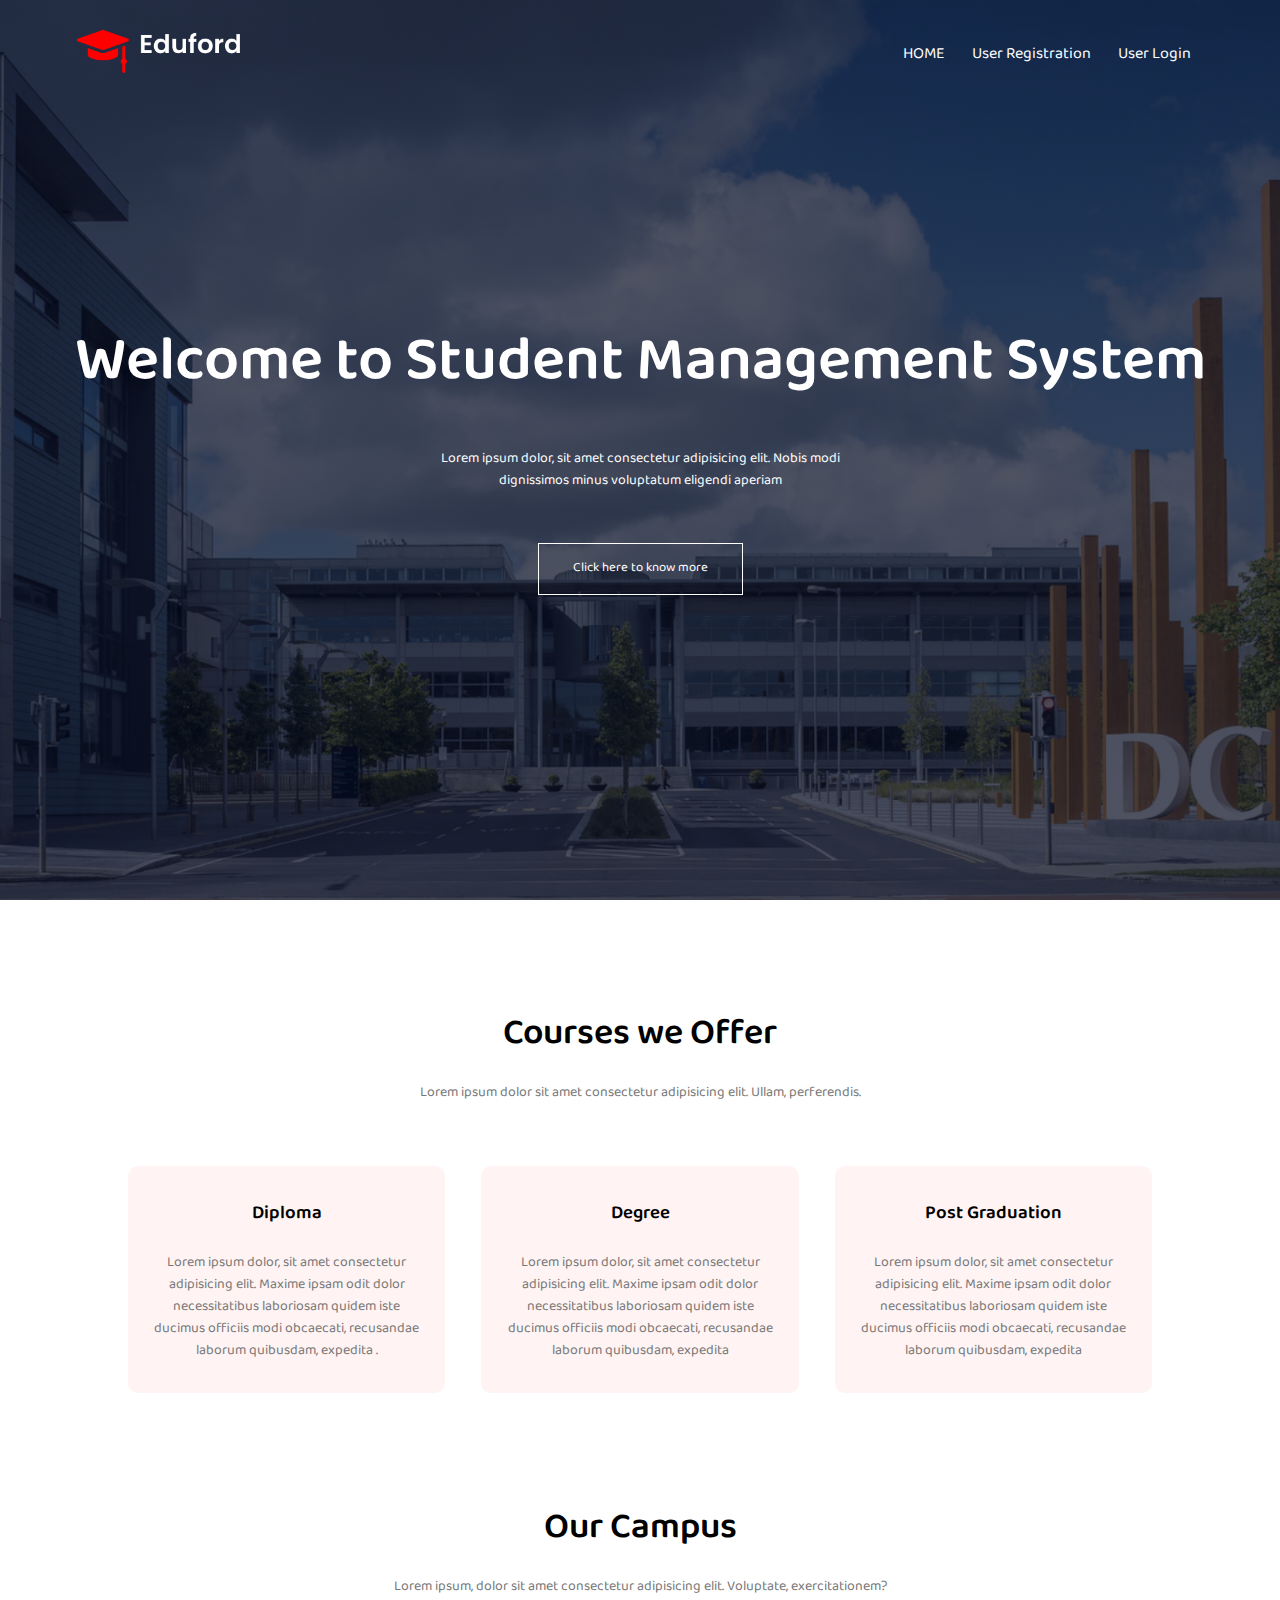
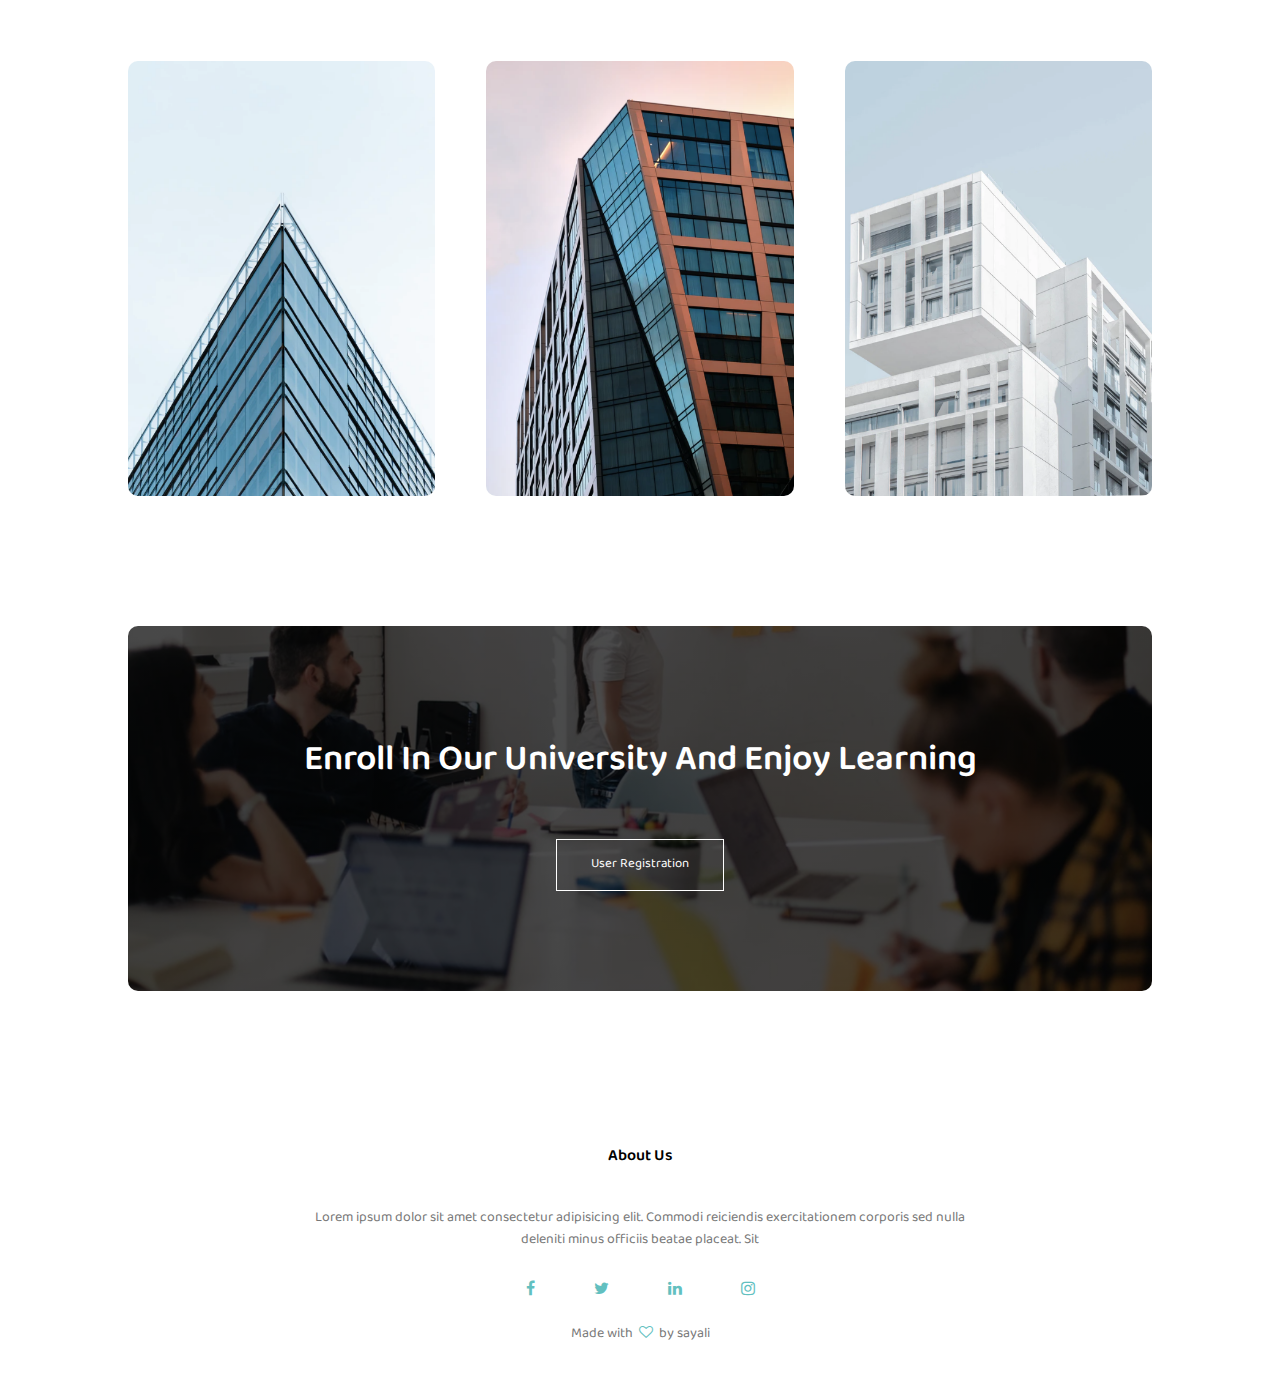
<file: index.html>
<!DOCTYPE html>
<html lang="en">

<head>
    <meta charset="UTF-8">
    <meta http-equiv="X-UA-Compatible" content="IE=edge">
    <meta name="viewport" content="width=device-width, initial-scale=1.0">
    <title>Eduford</title>
    <link rel="stylesheet" href="style.css">

    <link rel="preconnect" href="https://fonts.googleapis.com">
    <link rel="preconnect" href="https://fonts.gstatic.com" crossorigin>
    <link href="https://fonts.googleapis.com/css2?family=Baloo+Bhaina+2&display=swap" rel="stylesheet">
    <link rel="stylesheet" href="https://cdnjs.cloudflare.com/ajax/libs/font-awesome/4.7.0/css/font-awesome.css"
        integrity="sha512-5A8nwdMOWrSz20fDsjczgUidUBR8liPYU+WymTZP1lmY9G6Oc7HlZv156XqnsgNUzTyMefFTcsFH/tnJE/+xBg=="
        crossorigin="anonymous" referrerpolicy="no-referrer" />
    <link rel="preconnect" href="https://fonts.googleapis.com">
    <link rel="preconnect" href="https://fonts.gstatic.com" crossorigin>
    <link href="https://fonts.googleapis.com/css2?family=Baloo+Bhaina+2:wght@500&display=swap" rel="stylesheet">
</head>

<body>
    <section class="header">
        <nav class="navbar">
            <a href="index.html"><img src="eduford_img/logo.png" alt="logo"></a>
            <div class="links" id="links">
                <i class="fa fa-times" onclick="hidemenu()" ></i>
                <ul>
                    <li><a href="index.html">HOME</a></li>
                    <li><a href="userRegistration.html">User Registration</a></li>
                    <li><a href="userlogin.html">User Login</a></li>

                </ul>
            </div>
            <i class="fa fa-bars" onclick="showmenu()"></i>
        </nav>
        <div class="text-box">
            <h1>Welcome to Student Management System</h1>
            <p>Lorem ipsum dolor, sit amet consectetur adipisicing elit. Nobis modi <br> dignissimos minus voluptatum eligendi aperiam</p>
            <a href="" class="btn">Click here to know more</a>
        </div>
    </section>
    <!-- -------course section------- -->
    <section class="course">

        <h1>Courses we Offer</h1>
        <p>Lorem ipsum dolor sit amet consectetur adipisicing elit. Ullam, perferendis.</p>
        <div class="rows">
            <div class="box">
                <h3>Diploma</h3>
                <p>Lorem ipsum dolor, sit amet consectetur adipisicing elit. Maxime ipsam odit dolor necessitatibus laboriosam quidem iste ducimus officiis modi obcaecati, recusandae laborum quibusdam, expedita .</p>
            </div>
            <div class="box">
                <h3>Degree</h3>
                <p>Lorem ipsum dolor, sit amet consectetur adipisicing elit. Maxime ipsam odit dolor necessitatibus laboriosam quidem iste ducimus officiis modi obcaecati, recusandae laborum quibusdam, expedita</p>
            </div>
            <div class="box">
                <h3>Post Graduation</h3>
                <p>Lorem ipsum dolor, sit amet consectetur adipisicing elit. Maxime ipsam odit dolor necessitatibus laboriosam quidem iste ducimus officiis modi obcaecati, recusandae laborum quibusdam, expedita</p>
            </div>
        </div>
    </section>

        <!-- -------campus section------- -->
        <section class="campus">
            <h1>Our Campus</h1>
            <p>Lorem ipsum, dolor sit amet consectetur adipisicing elit. Voluptate, exercitationem?</p>

            <div class="rows">
                <div class="box">
                    <img src="eduford_img/brazil.png" alt="">
                    <div class="layer">
                        <h3>BRAZIL</h3>
                    </div>
                </div>
                <div class="box">
                    <img src="eduford_img/united_states.png" alt="">
                    <div class="layer">
                        <h3>UNITED STATES</h3>
                    </div>
                </div>
                <div class="box">
                    <img src="eduford_img/canada.png" alt="">
                    <div class="layer">
                        <h3>CANADA</h3>
                    </div>
                </div>
            </div>
        </section>

        <section class="contact">
            <h1>Enroll In Our University And Enjoy Learning</h1>
            <a href="userRegistration.html" class="btn">User Registration</a>
        </section>

        <!-- -------footer------- -->

        <footer>
            <h4>About Us</h4>
            <p>Lorem ipsum dolor sit amet consectetur adipisicing elit. Commodi reiciendis exercitationem corporis sed nulla <br> deleniti minus officiis beatae placeat. Sit </p>
            <div class="icons">
                <i class="fa fa-facebook"></i>
                <i class="fa fa-twitter"></i>
                <i class="fa fa-linkedin"></i>
                <i class="fa fa-instagram"></i>
            </div>
            <p>Made with &nbsp;<i class="fa fa-heart-o"></i>&nbsp; by sayali</p>
        </footer>
    <!-- javascript -->
    <script>
        let links=document.getElementById("links");
        function showmenu(){
            links.style.right="0";
        }
        function hidemenu(){
            links.style.right="-200px";
        }
    </script>
</body>

</html>
</file>
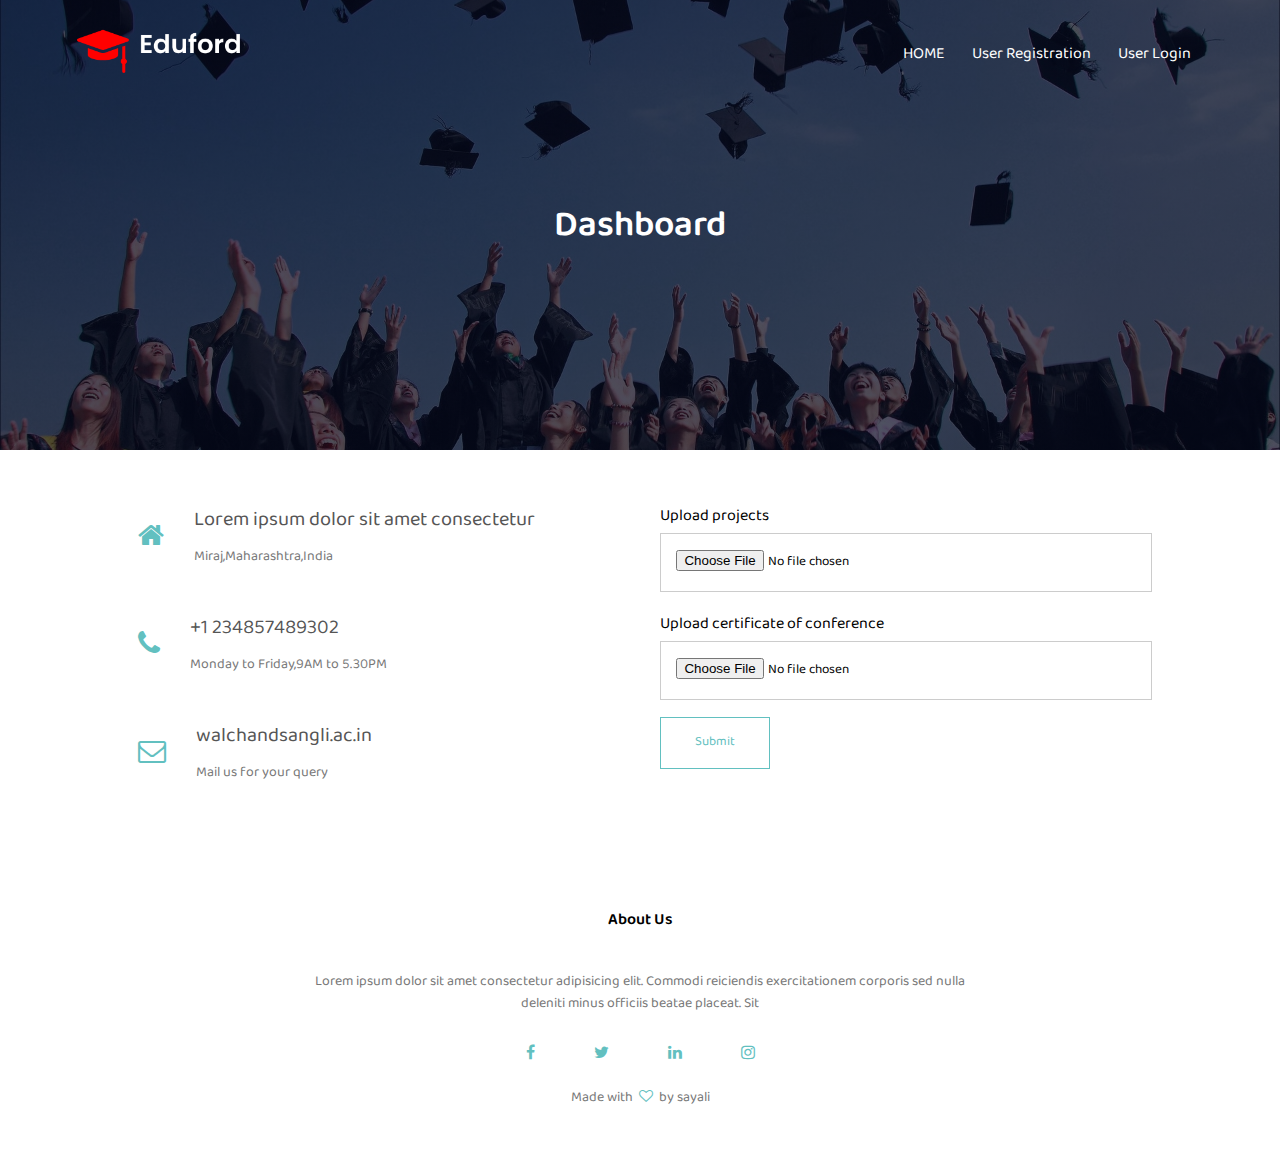
<file: dashboard.html>
<!DOCTYPE html>
<html lang="en">

<head>
    <meta charset="UTF-8">
    <meta http-equiv="X-UA-Compatible" content="IE=edge">
    <meta name="viewport" content="width=device-width, initial-scale=1.0">
    <title>Eduford</title>
    <link rel="stylesheet" href="style.css">
    <link rel="stylesheet" href="about.css">
    <link rel="stylesheet" href="contact.css">
    <link rel="preconnect" href="https://fonts.googleapis.com">
    <link rel="preconnect" href="https://fonts.gstatic.com" crossorigin>
    <link href="https://fonts.googleapis.com/css2?family=Baloo+Bhaina+2&display=swap" rel="stylesheet">
    <link rel="stylesheet" href="https://cdnjs.cloudflare.com/ajax/libs/font-awesome/4.7.0/css/font-awesome.css"
        integrity="sha512-5A8nwdMOWrSz20fDsjczgUidUBR8liPYU+WymTZP1lmY9G6Oc7HlZv156XqnsgNUzTyMefFTcsFH/tnJE/+xBg=="
        crossorigin="anonymous" referrerpolicy="no-referrer" />
    <link rel="preconnect" href="https://fonts.googleapis.com">
    <link rel="preconnect" href="https://fonts.gstatic.com" crossorigin>
    <link href="https://fonts.googleapis.com/css2?family=Baloo+Bhaina+2:wght@500&display=swap" rel="stylesheet">
</head>

<body>
    <section class="sub-header">
        <nav class="navbar">
            <a href="index.html"><img src="eduford_img/logo.png" alt="logo"></a>
            <div class="links" id="links">
                <i class="fa fa-times" onclick="hidemenu()"></i>
                <ul>
                    <li><a href="index.html">HOME</a></li>
                    <li><a href="userRegistration.html">User Registration</a></li>
                    <li><a href="userlogin.html">User Login</a></li>

                </ul>
            </div>
            <i class="fa fa-bars" onclick="showmenu()"></i>
        </nav>
        <h1>Dashboard</h1>
    </section>

    <!-- ------- User login ------- -->

    <section class="contact-us">
        <div class="rows">
            <div class="box">
                <div>
                    <i class="fa fa-home"></i>
                    <span>
                        <h5>Lorem ipsum dolor sit amet consectetur</h5>
                        <p>Miraj,Maharashtra,India</p>
                    </span>
                </div>
                <div>
                    <i class="fa fa-phone"></i>
                    <span>
                        <h5>+1 234857489302</h5>
                        <p>Monday to Friday,9AM to 5.30PM</p>
                    </span>
                </div>
                <div>
                    <i class="fa fa-envelope-o"></i>
                    <span>
                        <h5>walchandsangli.ac.in</h5>
                        <p>Mail us for your query</p>
                    </span>
                </div>
            </div>
            <div class="box">
                <form action="userlogin.html">
                    <label for="">Upload projects</label>
                    <input type="file" name="name" id="name" placeholder="" >
                    <label for="">Upload certificate of conference</label>
                    <input type="file" name="conference" id="password" placeholder="" >
                    <button href="" class="btn btn2">Submit</button>
                </form>

            </div>
        </div>
    </section>
    <!-- -------footer------- -->

    <footer>
        <h4>About Us</h4>
        <p>Lorem ipsum dolor sit amet consectetur adipisicing elit. Commodi reiciendis exercitationem corporis sed nulla
            <br> deleniti minus officiis beatae placeat. Sit </p>
        <div class="icons">
            <i class="fa fa-facebook"></i>
            <i class="fa fa-twitter"></i>
            <i class="fa fa-linkedin"></i>
            <i class="fa fa-instagram"></i>
        </div>
        <p>Made with &nbsp;<i class="fa fa-heart-o"></i>&nbsp; by sayali</p>
    </footer>


    <!-- javascript -->
    <script>
        let links = document.getElementById("links");
        function showmenu() {
            links.style.right = "0";
        }
        function hidemenu() {
            links.style.right = "-200px";
        }

        function validation(e){
            
            console.log("validation")
        }
    </script>
</body>

</html>
</file>
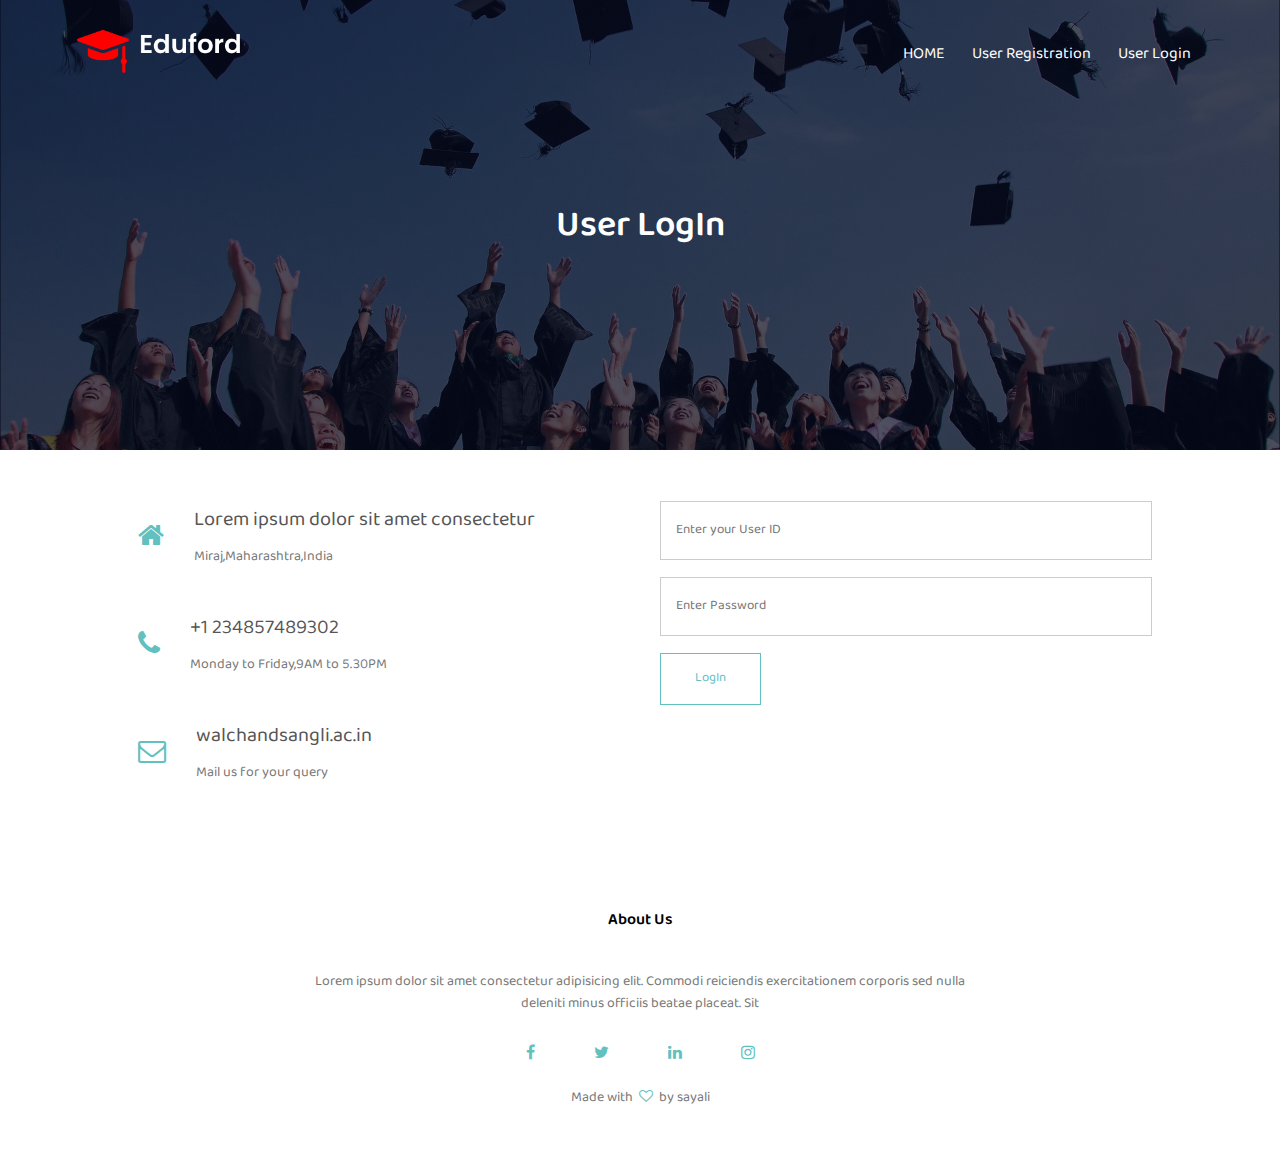
<file: userlogin.html>
<!DOCTYPE html>
<html lang="en">

<head>
    <meta charset="UTF-8">
    <meta http-equiv="X-UA-Compatible" content="IE=edge">
    <meta name="viewport" content="width=device-width, initial-scale=1.0">
    <title>Eduford</title>
    <link rel="stylesheet" href="style.css">
    <link rel="stylesheet" href="about.css">
    <link rel="stylesheet" href="contact.css">
    <link rel="preconnect" href="https://fonts.googleapis.com">
    <link rel="preconnect" href="https://fonts.gstatic.com" crossorigin>
    <link href="https://fonts.googleapis.com/css2?family=Baloo+Bhaina+2&display=swap" rel="stylesheet">
    <link rel="stylesheet" href="https://cdnjs.cloudflare.com/ajax/libs/font-awesome/4.7.0/css/font-awesome.css"
        integrity="sha512-5A8nwdMOWrSz20fDsjczgUidUBR8liPYU+WymTZP1lmY9G6Oc7HlZv156XqnsgNUzTyMefFTcsFH/tnJE/+xBg=="
        crossorigin="anonymous" referrerpolicy="no-referrer" />
    <link rel="preconnect" href="https://fonts.googleapis.com">
    <link rel="preconnect" href="https://fonts.gstatic.com" crossorigin>
    <link href="https://fonts.googleapis.com/css2?family=Baloo+Bhaina+2:wght@500&display=swap" rel="stylesheet">
    <link href="https://cdn.jsdelivr.net/npm/bootstrap@5.1.3/dist/css/bootstrap.min.css" rel="stylesheet" integrity="sha384-1BmE4kWBq78iYhFldvKuhfTAU6auU8tT94WrHftjDbrCEXSU1oBoqyl2QvZ6jIW3" crossorigin="anonymous">
</head>

<body>
    <section class="sub-header">
        <nav class="navbar">
            <a href="index.html"><img src="eduford_img/logo.png" alt="logo"></a>
            <div class="links" id="links">
                <i class="fa fa-times" onclick="hidemenu()"></i>
                <ul>
                    <li><a href="index.html">HOME</a></li>
                    <li><a href="userRegistration.html">User Registration</a></li>
                    <li><a href="userlogin.html">User Login</a></li>

                </ul>
            </div>
            <i class="fa fa-bars" onclick="showmenu()"></i>
        </nav>
        <h1>User LogIn</h1>
    </section>

    <!-- ------- User login ------- -->

    <section class="contact-us">
        <div class="rows">
            <div class="box">
                <div>
                    <i class="fa fa-home"></i>
                    <span>
                        <h5>Lorem ipsum dolor sit amet consectetur</h5>
                        <p>Miraj,Maharashtra,India</p>
                    </span>
                </div>
                <div>
                    <i class="fa fa-phone"></i>
                    <span>
                        <h5>+1 234857489302</h5>
                        <p>Monday to Friday,9AM to 5.30PM</p>
                    </span>
                </div>
                <div>
                    <i class="fa fa-envelope-o"></i>
                    <span>
                        <h5>walchandsangli.ac.in</h5>
                        <p>Mail us for your query</p>
                    </span>
                </div>
            </div>
            <div class="box">
                <form action="userlogin.html" name="form" onsubmit="return validateForm()">
                    <span id="spanName" style="display: none;" class="btn-danger">Name is invalid</span>
                    <input type="text" name="name" id="name" placeholder="Enter your User ID" required>
                    <input type="password" name="password" id="password" placeholder="Enter Password" required>
                    <a href="dashboard.html" class="btn btn2">LogIn</a>
                </form>

            </div>
        </div>
    </section>
    <!-- -------footer------- -->

    <footer>
        <h4>About Us</h4>
        <p>Lorem ipsum dolor sit amet consectetur adipisicing elit. Commodi reiciendis exercitationem corporis sed nulla
            <br> deleniti minus officiis beatae placeat. Sit </p>
        <div class="icons">
            <i class="fa fa-facebook"></i>
            <i class="fa fa-twitter"></i>
            <i class="fa fa-linkedin"></i>
            <i class="fa fa-instagram"></i>
        </div>
        <p>Made with &nbsp;<i class="fa fa-heart-o"></i>&nbsp; by sayali</p>
    </footer>


    <!-- javascript -->
    <script>
        let links = document.getElementById("links");
        function showmenu() {
            links.style.right = "0";
        }
        function hidemenu() {
            links.style.right = "-200px";
        }
        function validateForm(){
            var returnval=true;
            var name=document.forms['form']['name'].value;
            if(name<5){
                console.log(spanname);
            }
            var password=document.forms['form']['password'].value;
            if(password<10)
            {
                return false;
            }
            return returnval;
        }
    </script>
</body>

</html>
</file>
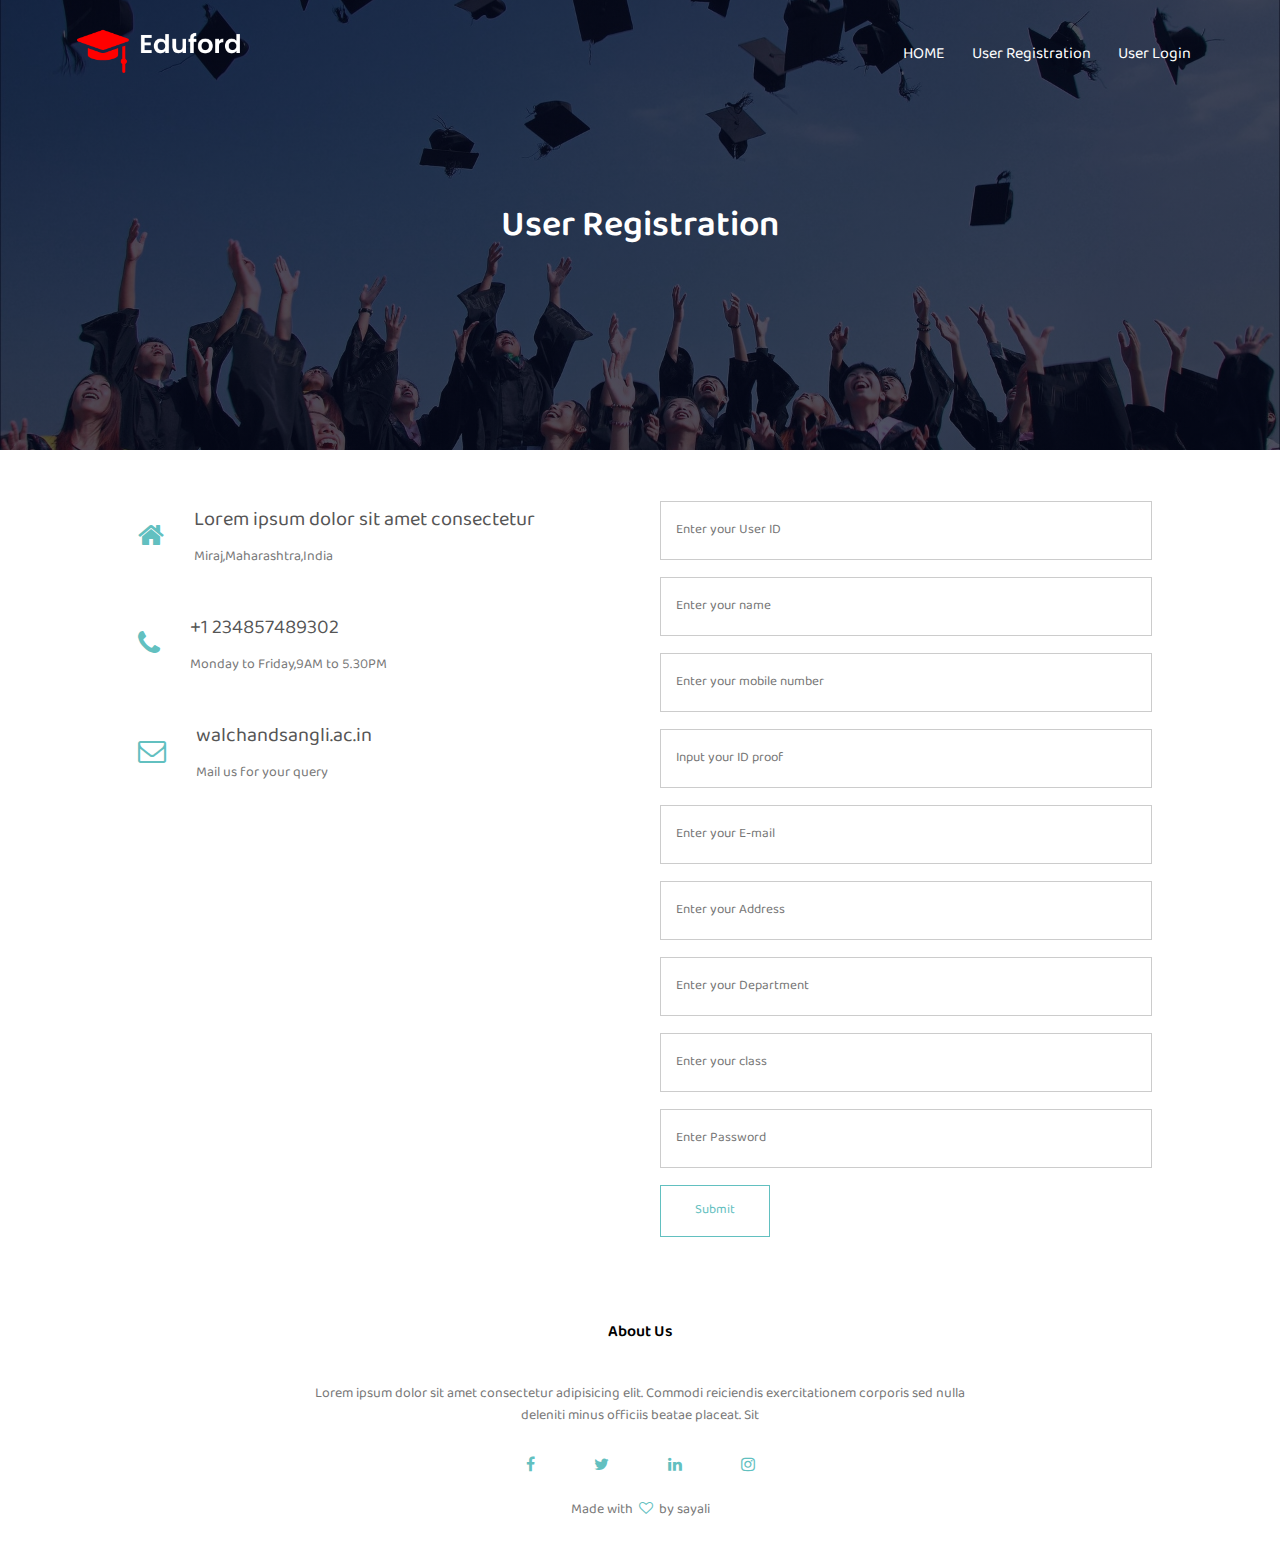
<file: userRegistration.html>
<!DOCTYPE html>
<html lang="en">

<head>
    <meta charset="UTF-8">
    <meta http-equiv="X-UA-Compatible" content="IE=edge">
    <meta name="viewport" content="width=device-width, initial-scale=1.0">
    <title>Eduford</title>
    <link rel="stylesheet" href="style.css">
    <link rel="stylesheet" href="about.css">
    <link rel="stylesheet" href="contact.css">
    <link rel="preconnect" href="https://fonts.googleapis.com">
    <link rel="preconnect" href="https://fonts.gstatic.com" crossorigin>
    <link href="https://fonts.googleapis.com/css2?family=Baloo+Bhaina+2&display=swap" rel="stylesheet">
    <link rel="stylesheet" href="https://cdnjs.cloudflare.com/ajax/libs/font-awesome/4.7.0/css/font-awesome.css"
        integrity="sha512-5A8nwdMOWrSz20fDsjczgUidUBR8liPYU+WymTZP1lmY9G6Oc7HlZv156XqnsgNUzTyMefFTcsFH/tnJE/+xBg=="
        crossorigin="anonymous" referrerpolicy="no-referrer" />
    <link rel="preconnect" href="https://fonts.googleapis.com">
    <link rel="preconnect" href="https://fonts.gstatic.com" crossorigin>
    <link href="https://fonts.googleapis.com/css2?family=Baloo+Bhaina+2:wght@500&display=swap" rel="stylesheet">
</head>

<body>
    <section class="sub-header">
        <nav class="navbar">
            <a href="index.html"><img src="eduford_img/logo.png" alt="logo"></a>
            <div class="links" id="links">
                <i class="fa fa-times" onclick="hidemenu()" ></i>
                <ul>
                    <li><a href="index.html">HOME</a></li>
                    <li><a href="userRegistration.html">User Registration</a></li>
                    <li><a href="userlogin.html">User Login</a></li>

                </ul>
            </div>
            <i class="fa fa-bars" onclick="showmenu()"></i>
        </nav>
        <h1>User Registration</h1>
    </section>

        <!-- ------- User Registration ------- -->

        <section class="contact-us">
            <div class="rows">
                <div class="box">
                    <div>
                        <i class="fa fa-home"></i>
                        <span>
                            <h5>Lorem ipsum dolor sit amet consectetur</h5>
                            <p>Miraj,Maharashtra,India</p>
                        </span>
                    </div>
                    <div>
                        <i class="fa fa-phone"></i>
                        <span>
                            <h5>+1 234857489302</h5>
                            <p>Monday to Friday,9AM to 5.30PM</p>
                        </span>
                    </div>
                    <div>
                        <i class="fa fa-envelope-o"></i>
                        <span>
                            <h5>walchandsangli.ac.in</h5>
                            <p>Mail us for your query</p>
                        </span>
                    </div>
                </div>
                <div class="box">

                    <form action="form-handler.php" method="POST">
                        <input type="text" id="" placeholder="Enter your User ID" required>
                        <input type="text" id="name" placeholder="Enter your name" required>
                        <input type="number" id="" placeholder="Enter your mobile number" required>
                        <input type="text" id="" placeholder="Input your ID proof" required>
                        <input type="email"  id="" placeholder="Enter your E-mail" required>
                        <input type="text" na id="" placeholder="Enter your Address" required>
                        <input type="text" id="" placeholder="Enter your Department" required>
                        <input type="text" id="" placeholder="Enter your class" required>
                        <input type="password" id="" placeholder="Enter Password" required>
                        
                        <button type="submit" class="btn btn2">Submit</button>
                    </form>

                </div>
            </div>
        </section>
        <!-- -------footer------- -->

        <footer>
            <h4>About Us</h4>
            <p>Lorem ipsum dolor sit amet consectetur adipisicing elit. Commodi reiciendis exercitationem corporis sed nulla <br> deleniti minus officiis beatae placeat. Sit </p>
            <div class="icons">
                <i class="fa fa-facebook"></i>
                <i class="fa fa-twitter"></i>
                <i class="fa fa-linkedin"></i>
                <i class="fa fa-instagram"></i>
            </div>
            <p>Made with &nbsp;<i class="fa fa-heart-o"></i>&nbsp; by sayali</p>
        </footer>

        
    <!-- javascript -->
    <script>
        let links=document.getElementById("links");
        function showmenu(){
            links.style.right="0";
        }
        function hidemenu(){
            links.style.right="-200px";
        }
    </script>
</body>

</html>
</file>
<file: style.css>
*{
    margin: 0px;
    padding: 0px;
    font-family: 'Baloo Bhaina 2', cursive;
}
/* Header */
.header{
    min-height: 100vh;
    width: 100%;
    background-image: linear-gradient(rgba(4,9,30,0.7),rgba(4,9,30,0.7)),url("eduford_img/banner.png");
    position: relative;
    background-position: center;
    background-size: cover;
}

/* -------------------------------Home------------------------------- */
/* Navbar */
.navbar .fa{
    display: none;
}
.navbar{
    display: flex;
    justify-content: space-between;
    padding: 2% 6%;
    align-items: center;
}
.navbar img{
    width: 165px;
}
.navbar .links{
    flex: 1;
    text-align: right;
}
.navbar .links ul li{
    list-style: none;
    display: inline-block;
    padding: 0px 12px;
    position: relative;
}
.navbar .links ul li a{
    color: #fff;
    text-decoration: none;
}
.navbar .links ul li::after{
    content: "";
    display: block;
    width: 0;
    height: 2px;
    background: #62c0c0;
    margin: auto;
    transition: 0.4s;
}
.navbar .links ul li:hover:after{
    width: 100%;
}
/* Home */
.text-box{
    width: 90%;
    color: #fff;
    position: absolute;
    top: 50%;
    left: 50%;
    text-align: center;
    transform: translate(-50%,-50%);
}
.text-box h1{
    font-size: 62px;
}
.text-box p{
    margin: 10px 0px 40px;
    font-size: 14px;
    color: #fff;
}
.btn{
    text-decoration: none;
    display: inline-block;
    color: #fff;
    border: 1px solid white;
    padding: 12px 34px;
    font-size: 13px;
    background: transparent;
    position: relative;
    cursor: pointer;

}
.btn:hover{
    border: 1px solid #62c0c0;
    background:#62c0c0;
    font-weight: bold;
    transition: 1s;
}

/* media query for home */
@media(max-width: 700px){
    .text-box h1{
        font-size: 20px;
    }
    .navbar .links ul li{
        display: block;
    }
    .navbar img{
        display: flex;
    }
    .navbar .links ul{
        padding: 20px;
    }
    .navbar .links{
        position: fixed;
        background:#62c0c0;
        height: 100vh;
        width: 200px;
        top: 0;
        right: -200px;
        text-align: left;
        z-index: 2;
        transition: 1s;
    }
    .navbar .fa{
        display: block;
        color: white;
        margin: 10px;
        font-size: 22px;
        cursor: pointer;
    }
}

/* -------------------------------Courses------------------------------- */

.course{
    width: 80%;
    margin: auto;
    text-align: center;
    padding-top: 100px;
}
h1{
    font-size: 36px;
    font-weight: 600;
}
p{
    color: #777;
    line-height: 22px;
    font-size: 14px;
    font-weight: 300;
    padding: 10px;
}
.rows{
    margin-top: 5%;
    display: flex;
    justify-content: space-between;
}
.course .box{
    flex-basis: 31%;
    background: #fff3f3;
    border-radius: 10px;
    margin-bottom: 5%;
    padding: 20px 12px;
    box-sizing: border-box;
    transition: 0.5s;
}
h3{
    text-align: center;
    font-weight: 600;
    margin: 10px 0;
}
.course .box:hover{
    box-shadow: 0 0 20px 0px rgba(0, 0, 0, .2);
}
/* media query for course-section */
@media(max-width:700px){
    .rows{
        flex-direction: column;
    }
}

/* -------------------------------Campus------------------------------- */
.campus{
    width: 80%;
    margin: auto;
    text-align: center;
    padding-top: 50px;
}

.campus .box{
    flex-basis: 30%;
    border-radius: 10px;
    margin-bottom: 30px;
    position: relative;
    overflow: hidden;
}

.campus .box img{
    width: 100%;
    display: block;
}

.layer{
    background-color: transparent;
    height: 100%;
    width: 100%;
    position: absolute;
    top: 0;
    left: 0;
    transition: 0.5s;
}
.layer:hover{
    background-color: rgba(142, 253, 253, 0.5);
}
.layer h3{
    width: 100%;
    font-weight: 500;
    color: white;
    font-size: 26px;
    bottom: 0;
    left: 50%;
    transform: translateX(-50%);
    position: absolute;
    opacity: 0;
    transition: 0.5s;
}
.layer:hover h3{
    bottom: 49%;
    opacity: 1;
}

/* -------------------------------Contact------------------------------- */
.contact{
    margin: 100px auto;
    width: 80%;
    background-image: linear-gradient(rgba(0,0,0,0.7),rgba(0,0,0,0.7)),url("eduford_img/banner2.jpg");
    background-position: center;
    background-size: cover;
    border-radius: 10px;
    text-align: center;
    padding: 100px 0;
}

.contact h1{
    color: white;
    margin-bottom: 40px;
    padding: 0;
}

@media(max-width:700px){
    .contact h1{
        font-size: 24px;
    }
}

/* -------------------------------footer------------------------------- */


footer{
    width: 100%;
    text-align: center;
    padding: 30px 0;
}
footer h4{
    margin-bottom: 25px;
    margin-top: 20px;
    font-weight: 600;
}

.icons .fa{
    color: #62c0c0;
    margin: 0 10px;
    cursor: pointer;
    padding: 18px;
}

footer p .fa{
    color: #62c0c0;
}
</file>
<file: about.css>
.sub-header{
    height: 50vh;
    width: 100%;
    background-image: linear-gradient(rgba(4,9,30,0.7),rgba(4,9,30,0.7)),url("eduford_img/background.jpg");
    background-position: center;
    background-size: cover;
    text-align: center;
    color: white;
}
.sub-header h1{
    margin-top: 80px;
}

/* about-us */
.about-us{
    width: 80%;
    margin: auto;
    padding-top: 80px;
    padding-bottom: 50px;
}

.about-us .box{
    flex-basis: 48%;
    padding: 30px 2px;   
}

.about-us img{
    width: 100%;
}

.about-us h1{
    padding: 0;
}
.about-us p{
    padding: 15px 0 25px;
}

.btn2{
    border: 1px solid #62c0c0;
    background: transparent;
    color: #62c0c0;

}
.btn2:hover{
    color: white;
}

@media(max-width:700px){
    .about-us h1{
        font-size: 30px;
    }
}
</file>
<file: contact.css>
.location{
    width: 80%;
    margin: auto;
    padding: 80px 0;
}
.location iframe{
    width: 100%;
}

.contact-us{
    width: 80%;
    margin: auto;
}

.contact-us .box{

    flex-basis: 48%;
    margin-bottom: 30px;
}
.contact-us .box div{
    display: flex;
    align-items: center;
    margin-bottom: 40px;
}
.contact-us .box div .fa{
    font-size: 28px;
    color: #62c0c0;
    margin: 10px;
    margin-right: 30px;
}

.contact-us .box div p{
    padding: 0;
}

.contact-us .box div h5{
    font-size: 20px;
    margin-bottom: 5px;
    color: #555;
    font-weight: 400;
}

.contact-us .box input,.contact-us .box textarea{
    width: 100%;
    padding: 15px;
    margin-bottom: 17px;
    outline: none;
    border: 1px solid #ccc;
    box-sizing: border-box;
}
</file>
